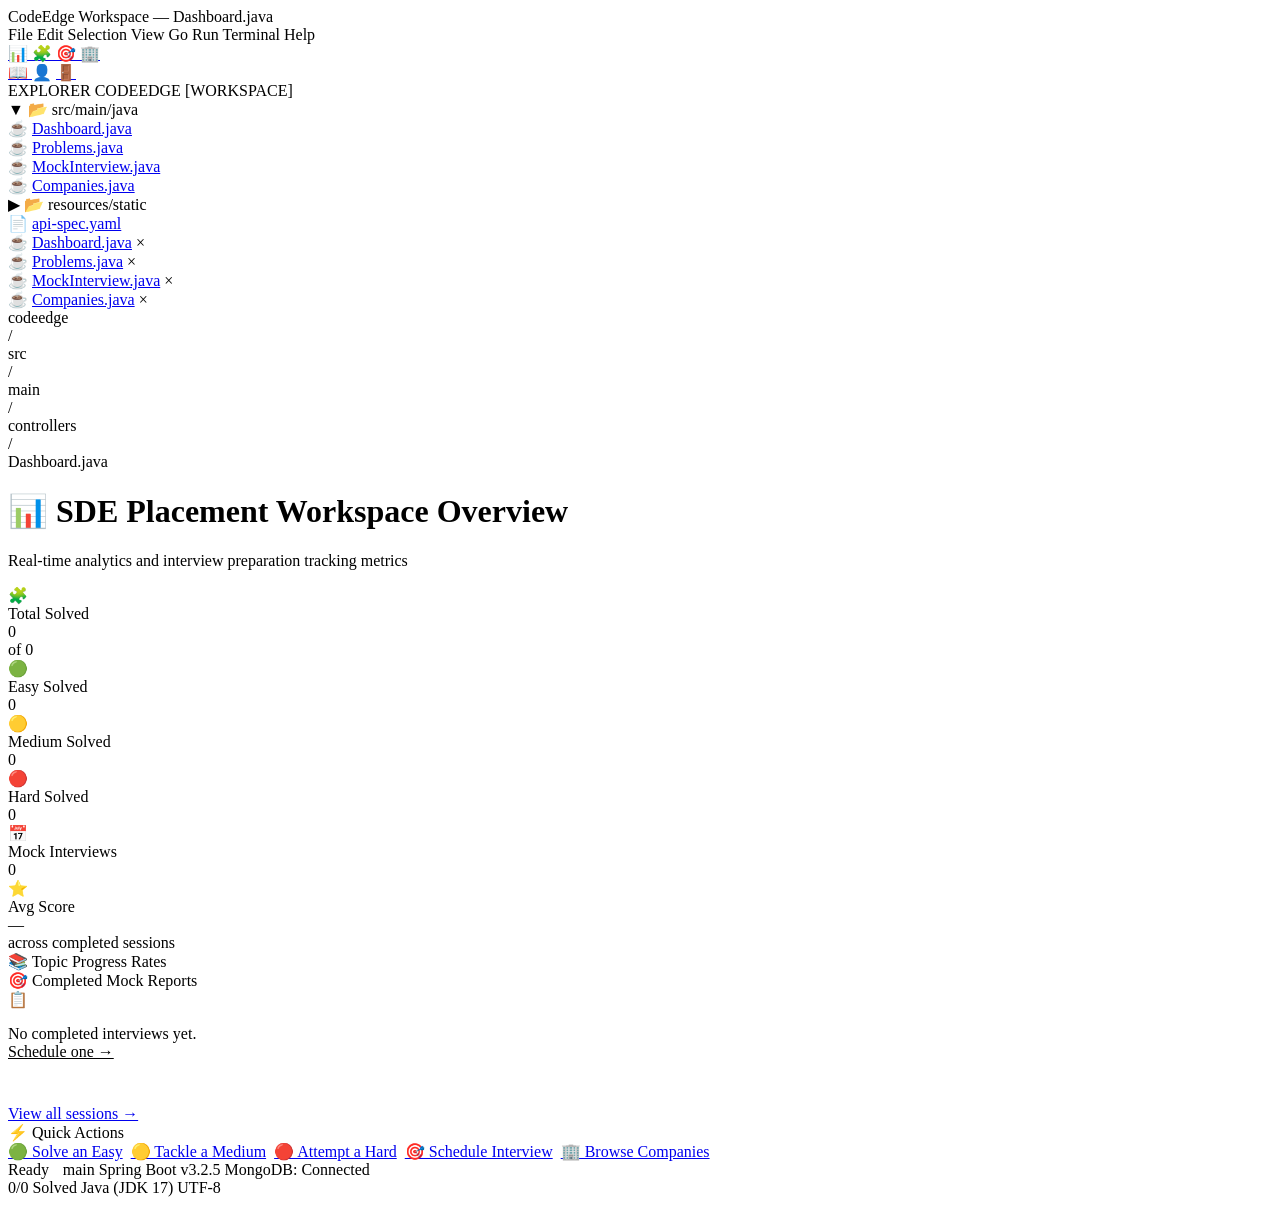
<file: src/main/resources/templates/index.html>
<!DOCTYPE html>
<html lang="en" xmlns:th="http://www.thymeleaf.org">
<head>
  <meta charset="UTF-8"/>
  <meta name="viewport" content="width=device-width,initial-scale=1"/>
  <title>CodeEdge — Dashboard.java</title>
  <link rel="stylesheet" th:href="@{/css/style.css(v=2.0)}"/>
</head>
<body>
<div class="app-window">
  <!-- Window Titlebar -->
  <div class="titlebar">
    <div class="window-controls">
      <span class="control-btn close"></span>
      <span class="control-btn minimize"></span>
      <span class="control-btn maximize"></span>
    </div>
    <div class="app-title">CodeEdge Workspace — Dashboard.java</div>
    <div class="menu-bar">
      <span class="menu-item">File</span>
      <span class="menu-item">Edit</span>
      <span class="menu-item">Selection</span>
      <span class="menu-item">View</span>
      <span class="menu-item">Go</span>
      <span class="menu-item">Run</span>
      <span class="menu-item">Terminal</span>
      <span class="menu-item">Help</span>
    </div>
  </div>

  <!-- Workspace Container -->
  <div class="workspace-container">
    <!-- Activity Bar -->
    <aside class="activity-bar">
      <div class="activity-top">
        <a href="/" class="activity-btn active" title="Dashboard">
          <span class="icon">📊</span>
        </a>
        <a href="/problems" class="activity-btn" title="Problems Explorer">
          <span class="icon">🧩</span>
        </a>
        <a href="/interview" class="activity-btn" title="Mock Interview">
          <span class="icon">🎯</span>
        </a>
        <a href="/companies" class="activity-btn" title="Companies Bank">
          <span class="icon">🏢</span>
        </a>
      </div>
      <div class="activity-bottom">
        <a href="/swagger-ui.html" target="_blank" class="activity-btn" title="API Docs">
          <span class="icon">📖</span>
        </a>
        <span class="activity-btn" th:title="'Logged in as ' + ${#authentication.name}">
          <span class="icon">👤</span>
        </span>
        <form th:action="@{/logout}" method="post" id="logoutForm" style="display:none;"></form>
        <a href="javascript:document.getElementById('logoutForm').submit()" class="activity-btn" title="Logout">
          <span class="icon">🚪</span>
        </a>
      </div>
    </aside>

    <!-- Explorer Panel -->
    <aside class="side-panel">
      <div class="panel-header">
        <span class="panel-title">EXPLORER</span>
        <span class="panel-subtitle">CODEEDGE [WORKSPACE]</span>
      </div>
      <div class="explorer-tree">
        <div class="tree-item">
          <div class="tree-row">
            <span class="chevron">▼</span> <span class="folder-icon">📂</span> src/main/java
          </div>
          <div class="tree-children">
            <div class="tree-row active">
              <span>☕</span> <a href="/">Dashboard.java</a>
            </div>
            <div class="tree-row">
              <span>☕</span> <a href="/problems">Problems.java</a>
            </div>
            <div class="tree-row">
              <span>☕</span> <a href="/interview">MockInterview.java</a>
            </div>
            <div class="tree-row">
              <span>☕</span> <a href="/companies">Companies.java</a>
            </div>
          </div>
        </div>
        <div class="tree-item">
          <div class="tree-row">
            <span class="chevron">▶</span> <span class="folder-icon">📂</span> resources/static
          </div>
        </div>
        <div class="tree-item">
          <div class="tree-row">
            <span>📄</span> <a href="/swagger-ui.html" target="_blank">api-spec.yaml</a>
          </div>
        </div>
      </div>
    </aside>

    <!-- Editor Pane -->
    <main class="editor-pane">
      <!-- Tabs Bar -->
      <div class="tabs-bar">
        <div class="tab active">
          <span class="tab-icon text-purple">☕</span>
          <a href="/">Dashboard.java</a>
          <span class="tab-close">×</span>
        </div>
        <div class="tab">
          <span class="tab-icon text-yellow">☕</span>
          <a href="/problems">Problems.java</a>
          <span class="tab-close">×</span>
        </div>
        <div class="tab">
          <span class="tab-icon text-cyan">☕</span>
          <a href="/interview">MockInterview.java</a>
          <span class="tab-close">×</span>
        </div>
        <div class="tab">
          <span class="tab-icon text-green">☕</span>
          <a href="/companies">Companies.java</a>
          <span class="tab-close">×</span>
        </div>
      </div>

      <!-- Breadcrumbs Bar -->
      <div class="breadcrumbs-bar">
        <div class="crumb">codeedge</div>
        <span class="sep">/</span>
        <div class="crumb">src</div>
        <span class="sep">/</span>
        <div class="crumb">main</div>
        <span class="sep">/</span>
        <div class="crumb">controllers</div>
        <span class="sep">/</span>
        <div class="crumb text-active">Dashboard.java</div>
      </div>

      <!-- Scrollable Editor Content -->
      <div class="editor-content-scroll">
        <div class="page-header animate-in">
          <h1>📊 SDE Placement Workspace Overview</h1>
          <p>Real-time analytics and interview preparation tracking metrics</p>
        </div>

        <!-- Top Stats -->
        <div class="stats-grid">
          <div class="card stat-card animate-in delay-1 card-glow">
            <div class="icon-wrap bg-purple"><span class="text-purple">🧩</span></div>
            <div class="label">Total Solved</div>
            <div class="value text-purple" th:text="${solvedProblems}">0</div>
            <div class="sub" th:text="'of ' + ${totalProblems} + ' problems'">of 0</div>
            <div class="progress-wrap">
              <div class="progress-bar"><div class="progress-fill fill-purple" data-width="0" th:attr="data-width=${progressPercent}" style="width:0"></div></div>
            </div>
          </div>
          <div class="card stat-card animate-in delay-2 card-glow">
            <div class="icon-wrap bg-green"><span class="text-green">🟢</span></div>
            <div class="label">Easy Solved</div>
            <div class="value text-green" th:text="${easySolved}">0</div>
            <div class="sub" th:text="'of ' + ${easyTotal} + ' easy'"></div>
            <div class="progress-wrap">
              <div class="progress-bar"><div class="progress-fill fill-green" data-width="0"
                th:attr="data-width=${easyTotal > 0 ? (easySolved * 100 / easyTotal) : 0}" style="width:0"></div></div>
            </div>
          </div>
          <div class="card stat-card animate-in delay-3 card-glow">
            <div class="icon-wrap bg-yellow"><span class="text-yellow">🟡</span></div>
            <div class="label">Medium Solved</div>
            <div class="value text-yellow" th:text="${medSolved}">0</div>
            <div class="sub" th:text="'of ' + ${medTotal} + ' medium'"></div>
            <div class="progress-wrap">
              <div class="progress-bar"><div class="progress-fill fill-yellow" data-width="0"
                th:attr="data-width=${medTotal > 0 ? (medSolved * 100 / medTotal) : 0}" style="width:0"></div></div>
            </div>
          </div>
          <div class="card stat-card animate-in delay-4 card-glow">
            <div class="icon-wrap bg-red"><span class="text-red">🔴</span></div>
            <div class="label">Hard Solved</div>
            <div class="value text-red" th:text="${hardSolved}">0</div>
            <div class="sub" th:text="'of ' + ${hardTotal} + ' hard'"></div>
            <div class="progress-wrap">
              <div class="progress-bar"><div class="progress-fill fill-red" data-width="0"
                th:attr="data-width=${hardTotal > 0 ? (hardSolved * 100 / hardTotal) : 0}" style="width:0"></div></div>
            </div>
          </div>
          <div class="card stat-card animate-in delay-1">
            <div class="icon-wrap bg-cyan"><span class="text-cyan">📅</span></div>
            <div class="label">Mock Interviews</div>
            <div class="value text-cyan" th:text="${completedInterviews}">0</div>
            <div class="sub" th:text="${scheduledInterviews} + ' scheduled'"></div>
          </div>
          <div class="card stat-card animate-in delay-2">
            <div class="icon-wrap bg-purple"><span class="text-purple">⭐</span></div>
            <div class="label">Avg Score</div>
            <div class="value text-purple" th:text="${avgInterviewScore} + '%'">—</div>
            <div class="sub">across completed sessions</div>
          </div>
        </div>

        <div class="two-col">
          <!-- Topic Progress -->
          <div class="card animate-in">
            <div class="section-title">📚 Topic Progress Rates</div>
            <div class="topic-grid">
              <div class="topic-item" th:each="stat : ${topicStats}">
                <div style="display:flex;justify-content:space-between;align-items:center">
                  <span class="topic-name" th:text="${stat.name}"></span>
                  <span class="topic-count" th:text="${stat.solved} + '/' + ${stat.total}"></span>
                </div>
                <div class="progress-bar">
                  <div class="progress-fill fill-purple" data-width="0" th:attr="data-width=${stat.percent}" style="width:0"></div>
                </div>
              </div>
            </div>
          </div>

          <!-- Recent Interviews -->
          <div class="card animate-in delay-2">
            <div class="section-title">🎯 Completed Mock Reports</div>
            <div th:if="${#lists.isEmpty(recentInterviews)}" class="empty-state">
              <div class="empty-icon">📋</div>
              <p>No completed interviews yet.<br/><a href="/interview" style="color:var(--accent)">Schedule one →</a></p>
            </div>
            <div th:each="iv : ${recentInterviews}" style="display:flex;align-items:center;gap:12px;padding:8px 0;border-bottom:1px solid var(--border)">
              <div th:class="'score-circle ' + (${iv.score} >= 70 ? 'score-high' : (${iv.score} >= 40 ? 'score-mid' : 'score-low'))"
                   th:text="${iv.score} + '%'"></div>
              <div style="flex:1">
                <div style="font-size:12px;font-weight:600;color:var(--text-active)" th:text="${iv.title}"></div>
                <div style="font-size:10px;color:var(--muted)" th:text="${iv.targetCompany} + ' • ' + ${iv.durationMinutes} + ' min'"></div>
              </div>
            </div>
            <div style="margin-top:12px"><a href="/interview" class="btn btn-ghost btn-sm">View all sessions →</a></div>
          </div>
        </div>

        <!-- Quick Actions -->
        <div class="card animate-in">
          <div class="section-title">⚡ Quick Actions</div>
          <div style="display:flex;gap:8px;flex-wrap:wrap">
            <a href="/problems?difficulty=EASY&solved=false" class="btn btn-success">🟢 Solve an Easy</a>
            <a href="/problems?difficulty=MEDIUM&solved=false" class="btn btn-ghost">🟡 Tackle a Medium</a>
            <a href="/problems?difficulty=HARD&solved=false" class="btn btn-danger">🔴 Attempt a Hard</a>
            <a href="/interview" class="btn btn-primary">🎯 Schedule Interview</a>
            <a href="/companies" class="btn btn-ghost">🏢 Browse Companies</a>
          </div>
        </div>
      </div>
    </main>
  </div>

  <!-- Status Bar -->
  <footer class="status-bar">
    <div class="status-left">
      <span class="status-indicator live">Ready</span>
      <span class="status-item"><span style="color:rgba(255,255,255,0.7)"></span> main</span>
      <span class="status-item">Spring Boot v3.2.5</span>
      <span class="status-item">MongoDB: Connected</span>
    </div>
    <div class="status-right">
      <span class="status-item" th:text="${solvedProblems + '/' + totalProblems + ' Solved'}">0/0 Solved</span>
      <span class="status-item">Java (JDK 17)</span>
      <span class="status-item">UTF-8</span>
    </div>
  </footer>
</div>

<script th:src="@{/js/app.js(v=2.0)}"></script>
</body>
</html>
</file>
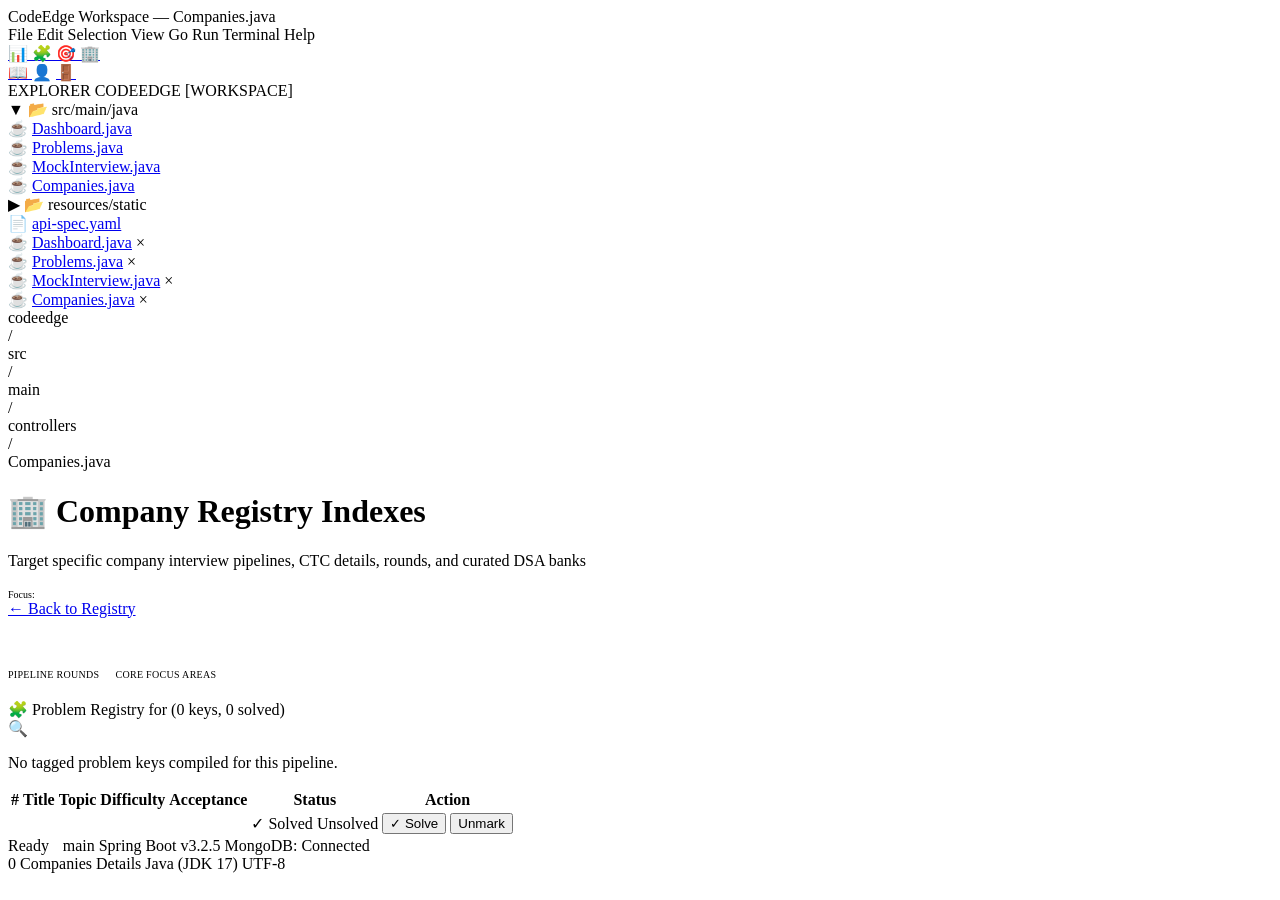
<file: src/main/resources/templates/companies.html>
<!DOCTYPE html>
<html lang="en" xmlns:th="http://www.thymeleaf.org">
<head>
  <meta charset="UTF-8"/>
  <meta name="viewport" content="width=device-width,initial-scale=1"/>
  <title>CodeEdge — Companies.java</title>
  <link rel="stylesheet" th:href="@{/css/style.css(v=2.0)}"/>
</head>
<body>
<div class="app-window">
  <!-- Window Titlebar -->
  <div class="titlebar">
    <div class="window-controls">
      <span class="control-btn close"></span>
      <span class="control-btn minimize"></span>
      <span class="control-btn maximize"></span>
    </div>
    <div class="app-title">CodeEdge Workspace — Companies.java</div>
    <div class="menu-bar">
      <span class="menu-item">File</span>
      <span class="menu-item">Edit</span>
      <span class="menu-item">Selection</span>
      <span class="menu-item">View</span>
      <span class="menu-item">Go</span>
      <span class="menu-item">Run</span>
      <span class="menu-item">Terminal</span>
      <span class="menu-item">Help</span>
    </div>
  </div>

  <!-- Workspace Container -->
  <div class="workspace-container">
    <!-- Activity Bar -->
    <aside class="activity-bar">
      <div class="activity-top">
        <a href="/" class="activity-btn" title="Dashboard">
          <span class="icon">📊</span>
        </a>
        <a href="/problems" class="activity-btn" title="Problems Explorer">
          <span class="icon">🧩</span>
        </a>
        <a href="/interview" class="activity-btn" title="Mock Interview">
          <span class="icon">🎯</span>
        </a>
        <a href="/companies" class="activity-btn active" title="Companies Bank">
          <span class="icon">🏢</span>
        </a>
      </div>
      <div class="activity-bottom">
        <a href="/swagger-ui.html" target="_blank" class="activity-btn" title="API Docs">
          <span class="icon">📖</span>
        </a>
        <span class="activity-btn" th:title="'Logged in as ' + ${#authentication.name}">
          <span class="icon">👤</span>
        </span>
        <form th:action="@{/logout}" method="post" id="logoutForm" style="display:none;"></form>
        <a href="javascript:document.getElementById('logoutForm').submit()" class="activity-btn" title="Logout">
          <span class="icon">🚪</span>
        </a>
      </div>
    </aside>

    <!-- Explorer Panel -->
    <aside class="side-panel">
      <div class="panel-header">
        <span class="panel-title">EXPLORER</span>
        <span class="panel-subtitle">CODEEDGE [WORKSPACE]</span>
      </div>
      <div class="explorer-tree">
        <div class="tree-item">
          <div class="tree-row">
            <span class="chevron">▼</span> <span class="folder-icon">📂</span> src/main/java
          </div>
          <div class="tree-children">
            <div class="tree-row">
              <span>☕</span> <a href="/">Dashboard.java</a>
            </div>
            <div class="tree-row">
              <span>☕</span> <a href="/problems">Problems.java</a>
            </div>
            <div class="tree-row">
              <span>☕</span> <a href="/interview">MockInterview.java</a>
            </div>
            <div class="tree-row active">
              <span>☕</span> <a href="/companies">Companies.java</a>
            </div>
          </div>
        </div>
        <div class="tree-item">
          <div class="tree-row">
            <span class="chevron">▶</span> <span class="folder-icon">📂</span> resources/static
          </div>
        </div>
        <div class="tree-item">
          <div class="tree-row">
            <span>📄</span> <a href="/swagger-ui.html" target="_blank">api-spec.yaml</a>
          </div>
        </div>
      </div>
    </aside>

    <!-- Editor Pane -->
    <main class="editor-pane">
      <!-- Tabs Bar -->
      <div class="tabs-bar">
        <div class="tab">
          <span class="tab-icon text-purple">☕</span>
          <a href="/">Dashboard.java</a>
          <span class="tab-close">×</span>
        </div>
        <div class="tab">
          <span class="tab-icon text-yellow">☕</span>
          <a href="/problems">Problems.java</a>
          <span class="tab-close">×</span>
        </div>
        <div class="tab">
          <span class="tab-icon text-cyan">☕</span>
          <a href="/interview">MockInterview.java</a>
          <span class="tab-close">×</span>
        </div>
        <div class="tab active">
          <span class="tab-icon text-green">☕</span>
          <a href="/companies">Companies.java</a>
          <span class="tab-close">×</span>
        </div>
      </div>

      <!-- Breadcrumbs Bar -->
      <div class="breadcrumbs-bar">
        <div class="crumb">codeedge</div>
        <span class="sep">/</span>
        <div class="crumb">src</div>
        <span class="sep">/</span>
        <div class="crumb">main</div>
        <span class="sep">/</span>
        <div class="crumb">controllers</div>
        <span class="sep">/</span>
        <div class="crumb text-active">Companies.java</div>
      </div>

      <!-- Scrollable Editor Content -->
      <div class="editor-content-scroll">
        <!-- Company Cards Grid View -->
        <div th:if="${company == null}">
          <div class="page-header animate-in">
            <h1>🏢 Company Registry Indexes</h1>
            <p>Target specific company interview pipelines, CTC details, rounds, and curated DSA banks</p>
          </div>

          <div class="company-grid animate-in delay-1">
            <a th:each="c : ${companies}" class="company-card card-glow"
               th:href="@{/companies/{name}(name=${c.name})}">
              <div class="company-emoji" th:text="${c.logo}"></div>
              <h3 th:text="${c.name}"></h3>
              <div class="difficulty" th:text="'Pipeline Difficulty: ' + ${c.difficulty}"></div>
              <p style="font-size:11px;color:var(--muted2);margin-bottom:8px" th:text="${c.description}"></p>
              <div class="package" th:text="'💰 package_est: ' + ${c.avgPackage}"></div>
              <div class="rounds-list">
                <span class="round-badge" th:each="r : ${c.rounds}" th:text="${r}"></span>
              </div>
              <div style="margin-top:10px;display:flex;flex-wrap:wrap;gap:4px">
                <span style="font-size:10px;color:var(--muted)">Focus: </span>
                <span class="company-tag" th:each="fa : ${c.focusAreas}" th:text="${fa}"></span>
              </div>
            </a>
          </div>
        </div>

        <!-- Company Detail View -->
        <div th:if="${company != null}" class="animate-in">
          <div style="margin-bottom:12px">
            <a href="/companies" class="btn btn-ghost btn-sm">← Back to Registry</a>
          </div>

          <div class="card" style="margin-bottom:16px">
            <div style="display:flex;align-items:center;gap:14px;margin-bottom:12px">
              <span style="font-size:36px" th:text="${company.logo}"></span>
              <div>
                <h2 style="font-size:18px;font-weight:700;color:var(--text-active)" th:text="${company.name}"></h2>
                <div style="color:var(--muted2);font-size:12px" th:text="${company.description}"></div>
                <div style="color:var(--green);font-family:'Fira Code', monospace;font-weight:600;font-size:12px;margin-top:2px" th:text="'💰 package_est: ' + ${company.avgPackage}"></div>
              </div>
            </div>
            <div style="display:flex;gap:16px;flex-wrap:wrap;border-top:1px solid var(--border);padding-top:12px">
              <div>
                <div style="font-size:10px;color:var(--muted);margin-bottom:4px;text-transform:uppercase;letter-spacing:0.3px">Pipeline Rounds</div>
                <div class="rounds-list">
                  <span class="round-badge" th:each="r : ${company.rounds}" th:text="${r}"></span>
                </div>
              </div>
              <div>
                <div style="font-size:10px;color:var(--muted);margin-bottom:4px;text-transform:uppercase;letter-spacing:0.3px">Core Focus Areas</div>
                <div style="display:flex;gap:4px;flex-wrap:wrap">
                  <span class="company-tag" th:each="fa : ${company.focusAreas}" th:text="${fa}"></span>
                </div>
              </div>
            </div>
          </div>

          <div class="card">
            <div class="section-title">
              🧩 Problem Registry for <span th:text="${company.name}"></span>
              (<span th:text="${#lists.size(problems)}">0</span> keys,
               <span th:text="${solvedCount}" style="color:var(--green)">0</span> solved)
            </div>
            <div th:if="${#lists.isEmpty(problems)}" class="empty-state">
              <div class="empty-icon">🔍</div>
              <p>No tagged problem keys compiled for this pipeline.</p>
            </div>
            <div class="table-wrap" th:if="${!#lists.isEmpty(problems)}">
              <table class="problem-table">
                <thead>
                  <tr>
                    <th>#</th><th>Title</th><th>Topic</th><th>Difficulty</th><th>Acceptance</th><th>Status</th><th>Action</th>
                  </tr>
                </thead>
                <tbody id="company-problems-body">
                  <tr th:each="p,i : ${problems}" th:class="${p.solved} ? 'solved-row' : ''">
                    <td style="color:var(--muted);font-family:'Fira Code', monospace;font-size:11px" th:text="${i.count}"></td>
                    <td>
                      <a class="title-link" th:href="${p.leetcodeLink}" target="_blank" th:text="${p.title}"></a>
                      <div th:if="${p.hint}" style="font-size:10px;color:var(--muted);margin-top:2px" th:text="'💡 ' + ${p.hint}"></div>
                    </td>
                    <td style="color:var(--muted2)" th:text="${p.topic.displayName}"></td>
                    <td>
                      <span th:class="'badge badge-' + ${#strings.toLowerCase(p.difficulty.name())}"
                            th:text="${p.difficulty}"></span>
                    </td>
                    <td style="font-family:'Fira Code', monospace;font-size:11px;color:var(--muted)" th:text="${p.acceptanceRate != null ? p.acceptanceRate + '%' : '—'}"></td>
                    <td>
                      <span th:if="${p.solved}" class="badge badge-solved">✓ Solved</span>
                      <span th:unless="${p.solved}" class="badge badge-unsolved">Unsolved</span>
                    </td>
                    <td>
                      <button th:if="${!p.solved}" th:onclick="'toggleSolve(\'' + ${p.id} + '\', false)'"
                              class="btn btn-success btn-sm">✓ Solve</button>
                      <button th:if="${p.solved}" th:onclick="'toggleSolve(\'' + ${p.id} + '\', true)'"
                              class="btn btn-ghost btn-sm">Unmark</button>
                    </td>
                  </tr>
                </tbody>
              </table>
            </div>
          </div>
        </div>
      </div>
    </main>
  </div>

  <!-- Status Bar -->
  <footer class="status-bar">
    <div class="status-left">
      <span class="status-indicator live">Ready</span>
      <span class="status-item"><span style="color:rgba(255,255,255,0.7)"></span> main</span>
      <span class="status-item">Spring Boot v3.2.5</span>
      <span class="status-item">MongoDB: Connected</span>
    </div>
    <div class="status-right">
      <span class="status-item" th:if="${company == null}" th:text="${#lists.size(companies) + ' Companies Registry Keys'}">0 Companies</span>
      <span class="status-item" th:if="${company != null}" th:text="${company.name + ' Active Details'}">Details</span>
      <span class="status-item">Java (JDK 17)</span>
      <span class="status-item">UTF-8</span>
    </div>
  </footer>
</div>

<script th:src="@{/js/app.js(v=2.0)}"></script>
</body>
</html>
</file>
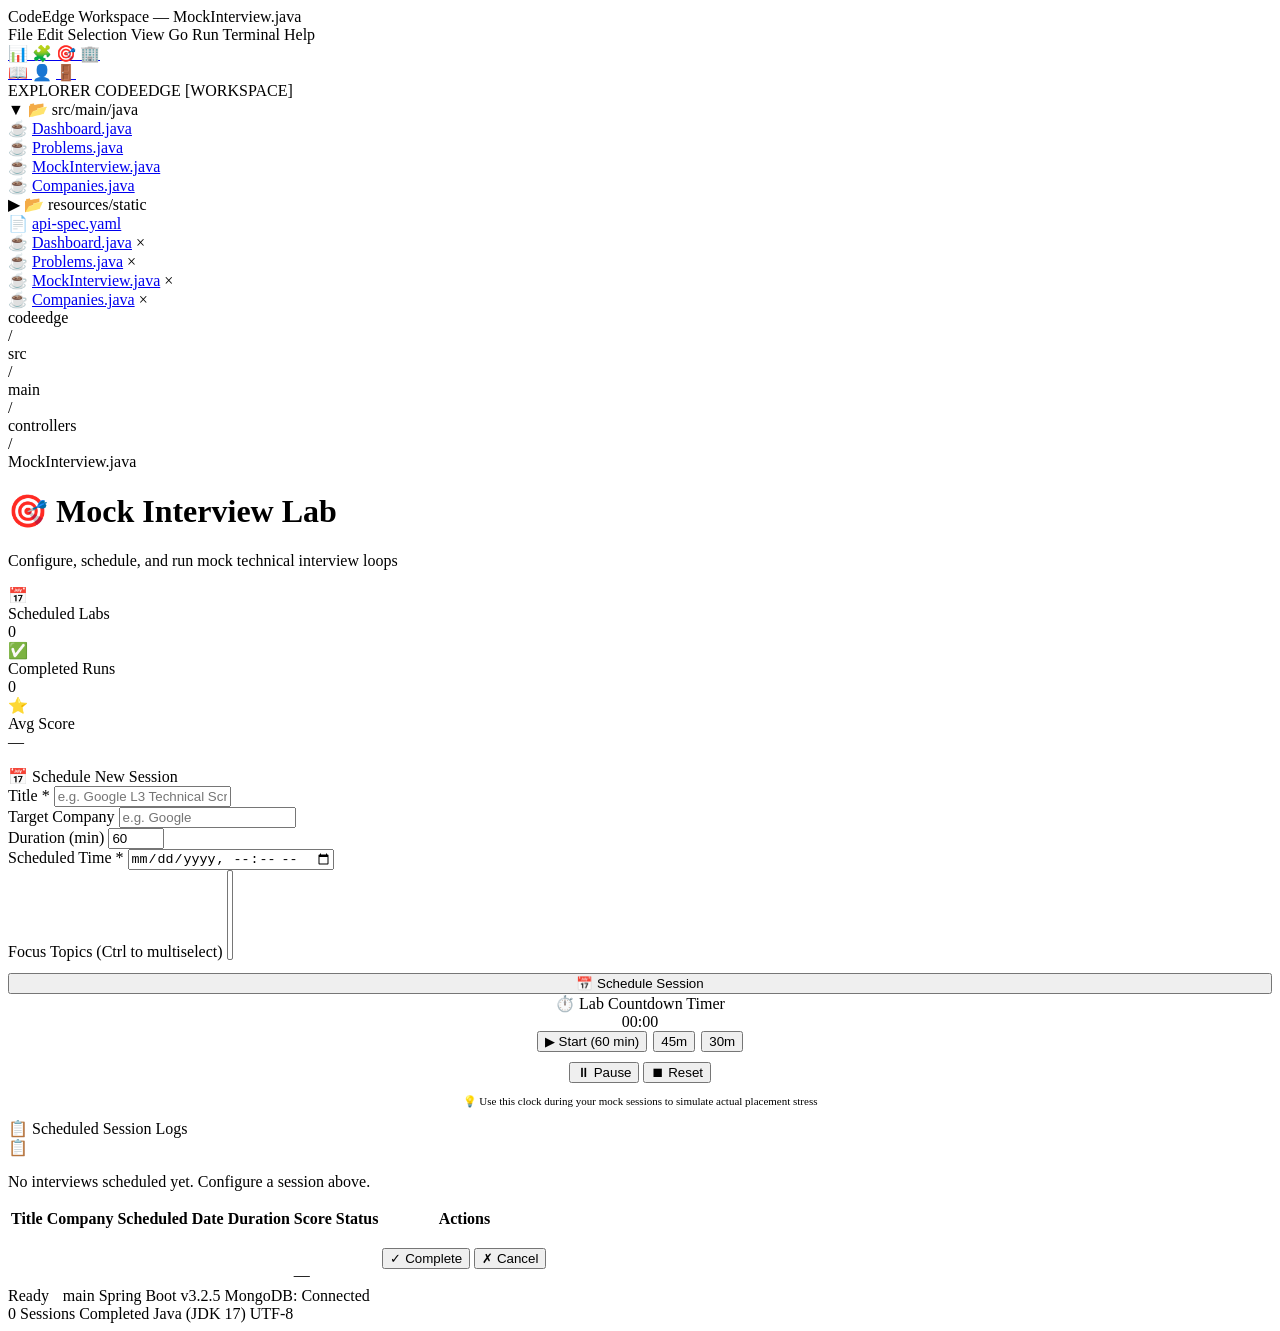
<file: src/main/resources/templates/interview.html>
<!DOCTYPE html>
<html lang="en" xmlns:th="http://www.thymeleaf.org">
<head>
  <meta charset="UTF-8"/>
  <meta name="viewport" content="width=device-width,initial-scale=1"/>
  <title>CodeEdge — MockInterview.java</title>
  <link rel="stylesheet" th:href="@{/css/style.css(v=2.0)}"/>
</head>
<body>
<div class="app-window">
  <!-- Window Titlebar -->
  <div class="titlebar">
    <div class="window-controls">
      <span class="control-btn close"></span>
      <span class="control-btn minimize"></span>
      <span class="control-btn maximize"></span>
    </div>
    <div class="app-title">CodeEdge Workspace — MockInterview.java</div>
    <div class="menu-bar">
      <span class="menu-item">File</span>
      <span class="menu-item">Edit</span>
      <span class="menu-item">Selection</span>
      <span class="menu-item">View</span>
      <span class="menu-item">Go</span>
      <span class="menu-item">Run</span>
      <span class="menu-item">Terminal</span>
      <span class="menu-item">Help</span>
    </div>
  </div>

  <!-- Workspace Container -->
  <div class="workspace-container">
    <!-- Activity Bar -->
    <aside class="activity-bar">
      <div class="activity-top">
        <a href="/" class="activity-btn" title="Dashboard">
          <span class="icon">📊</span>
        </a>
        <a href="/problems" class="activity-btn" title="Problems Explorer">
          <span class="icon">🧩</span>
        </a>
        <a href="/interview" class="activity-btn active" title="Mock Interview">
          <span class="icon">🎯</span>
        </a>
        <a href="/companies" class="activity-btn" title="Companies Bank">
          <span class="icon">🏢</span>
        </a>
      </div>
      <div class="activity-bottom">
        <a href="/swagger-ui.html" target="_blank" class="activity-btn" title="API Docs">
          <span class="icon">📖</span>
        </a>
        <span class="activity-btn" th:title="'Logged in as ' + ${#authentication.name}">
          <span class="icon">👤</span>
        </span>
        <form th:action="@{/logout}" method="post" id="logoutForm" style="display:none;"></form>
        <a href="javascript:document.getElementById('logoutForm').submit()" class="activity-btn" title="Logout">
          <span class="icon">🚪</span>
        </a>
      </div>
    </aside>

    <!-- Explorer Panel -->
    <aside class="side-panel">
      <div class="panel-header">
        <span class="panel-title">EXPLORER</span>
        <span class="panel-subtitle">CODEEDGE [WORKSPACE]</span>
      </div>
      <div class="explorer-tree">
        <div class="tree-item">
          <div class="tree-row">
            <span class="chevron">▼</span> <span class="folder-icon">📂</span> src/main/java
          </div>
          <div class="tree-children">
            <div class="tree-row">
              <span>☕</span> <a href="/">Dashboard.java</a>
            </div>
            <div class="tree-row">
              <span>☕</span> <a href="/problems">Problems.java</a>
            </div>
            <div class="tree-row active">
              <span>☕</span> <a href="/interview">MockInterview.java</a>
            </div>
            <div class="tree-row">
              <span>☕</span> <a href="/companies">Companies.java</a>
            </div>
          </div>
        </div>
        <div class="tree-item">
          <div class="tree-row">
            <span class="chevron">▶</span> <span class="folder-icon">📂</span> resources/static
          </div>
        </div>
        <div class="tree-item">
          <div class="tree-row">
            <span>📄</span> <a href="/swagger-ui.html" target="_blank">api-spec.yaml</a>
          </div>
        </div>
      </div>
    </aside>

    <!-- Editor Pane -->
    <main class="editor-pane">
      <!-- Tabs Bar -->
      <div class="tabs-bar">
        <div class="tab">
          <span class="tab-icon text-purple">☕</span>
          <a href="/">Dashboard.java</a>
          <span class="tab-close">×</span>
        </div>
        <div class="tab">
          <span class="tab-icon text-yellow">☕</span>
          <a href="/problems">Problems.java</a>
          <span class="tab-close">×</span>
        </div>
        <div class="tab active">
          <span class="tab-icon text-cyan">☕</span>
          <a href="/interview">MockInterview.java</a>
          <span class="tab-close">×</span>
        </div>
        <div class="tab">
          <span class="tab-icon text-green">☕</span>
          <a href="/companies">Companies.java</a>
          <span class="tab-close">×</span>
        </div>
      </div>

      <!-- Breadcrumbs Bar -->
      <div class="breadcrumbs-bar">
        <div class="crumb">codeedge</div>
        <span class="sep">/</span>
        <div class="crumb">src</div>
        <span class="sep">/</span>
        <div class="crumb">main</div>
        <span class="sep">/</span>
        <div class="crumb">controllers</div>
        <span class="sep">/</span>
        <div class="crumb text-active">MockInterview.java</div>
      </div>

      <!-- Scrollable Editor Content -->
      <div class="editor-content-scroll">
        <div class="page-header animate-in">
          <h1>🎯 Mock Interview Lab</h1>
          <p>Configure, schedule, and run mock technical interview loops</p>
        </div>

        <!-- Flash -->
        <div th:if="${success}" class="flash flash-success animate-in" th:text="${success}"></div>

        <!-- Stats Row -->
        <div class="stats-grid" style="margin-bottom:16px">
          <div class="card stat-card animate-in delay-1">
            <div class="icon-wrap bg-cyan"><span>📅</span></div>
            <div class="label">Scheduled Labs</div>
            <div class="value text-cyan" th:text="${scheduledCount}">0</div>
          </div>
          <div class="card stat-card animate-in delay-2">
            <div class="icon-wrap bg-green"><span>✅</span></div>
            <div class="label">Completed Runs</div>
            <div class="value text-green" th:text="${completedCount}">0</div>
          </div>
          <div class="card stat-card animate-in delay-3">
            <div class="icon-wrap bg-purple"><span>⭐</span></div>
            <div class="label">Avg Score</div>
            <div class="value text-purple" th:text="${avgScore} + '%'">—</div>
          </div>
        </div>

        <div class="two-col">
          <!-- Schedule Form -->
          <div class="card animate-in delay-1">
            <div class="section-title">📅 Schedule New Session</div>
            <form method="post" action="/interview/schedule">
              <div class="form-grid" style="gap:8px">
                <div class="form-group" style="grid-column:1/-1">
                  <label class="form-label">Title *</label>
                  <input type="text" name="title" class="form-input" required placeholder="e.g. Google L3 Technical Screen"/>
                </div>
                <div class="form-group">
                  <label class="form-label">Target Company</label>
                  <input type="text" name="targetCompany" class="form-input" placeholder="e.g. Google"/>
                </div>
                <div class="form-group">
                  <label class="form-label">Duration (min)</label>
                  <input type="number" name="durationMinutes" class="form-input" value="60" min="15" max="180"/>
                </div>
                <div class="form-group" style="grid-column:1/-1">
                  <label class="form-label">Scheduled Time *</label>
                  <input type="datetime-local" name="scheduledTime" class="form-input" required/>
                </div>
                <div class="form-group" style="grid-column:1/-1">
                  <label class="form-label">Focus Topics (Ctrl to multiselect)</label>
                  <select name="topics" multiple class="form-select" style="height:90px">
                    <option th:each="t : ${topics}" th:value="${t.name()}" th:text="${t.displayName}"></option>
                  </select>
                </div>
              </div>
              <button type="submit" class="btn btn-primary" style="margin-top:12px;width:100%">📅 Schedule Session</button>
            </form>
          </div>

          <!-- Live Timer -->
          <div class="card animate-in delay-2" style="text-align:center;display:flex;flex-direction:column;justify-content:center">
            <div class="section-title" style="justify-content:center">⏱️ Lab Countdown Timer</div>
            <div id="timer-display" class="timer-display">00:00</div>
            <div style="display:flex;gap:6px;justify-content:center;margin-bottom:10px">
              <button class="btn btn-primary btn-sm" onclick="startTimer(60)">▶ Start (60 min)</button>
              <button class="btn btn-ghost btn-sm" onclick="startTimer(45)">45m</button>
              <button class="btn btn-ghost btn-sm" onclick="startTimer(30)">30m</button>
            </div>
            <div class="timer-controls">
              <button class="btn btn-ghost btn-sm" onclick="pauseTimer()">⏸ Pause</button>
              <button class="btn btn-danger btn-sm" onclick="resetTimer()">⏹ Reset</button>
            </div>
            <p style="font-size:11px;color:var(--muted);margin-top:12px">
              💡 Use this clock during your mock sessions to simulate actual placement stress
            </p>
          </div>
        </div>

        <!-- Interview List -->
        <div class="card animate-in delay-3">
          <div class="section-title">📋 Scheduled Session Logs</div>
          <div th:if="${#lists.isEmpty(interviews)}" class="empty-state">
            <div class="empty-icon">📋</div>
            <p>No interviews scheduled yet. Configure a session above.</p>
          </div>
          <div class="table-wrap" th:if="${!#lists.isEmpty(interviews)}">
            <table class="problem-table">
              <thead>
                <tr>
                  <th>Title</th>
                  <th>Company</th>
                  <th>Scheduled Date</th>
                  <th>Duration</th>
                  <th>Score</th>
                  <th>Status</th>
                  <th>Actions</th>
                </tr>
              </thead>
              <tbody>
                <tr th:each="iv : ${interviews}">
                  <td style="font-weight:600;color:var(--text-active)" th:text="${iv.title}"></td>
                  <td style="color:var(--muted2)" th:text="${iv.targetCompany ?: '—'}"></td>
                  <td style="font-family:'Fira Code', monospace;font-size:11px;color:var(--muted)" th:text="${#temporals.format(iv.scheduledTime,'dd MMM yyyy HH:mm')}"></td>
                  <td style="font-family:'Fira Code', monospace;font-size:11px" th:text="${iv.durationMinutes} + ' min'"></td>
                  <td>
                    <div th:if="${iv.score != null}"
                         th:class="'score-circle ' + (${iv.score >= 70} ? 'score-high' : (${iv.score >= 40} ? 'score-mid' : 'score-low'))"
                         th:text="${iv.score} + '%'"
                         style="width:34px;height:34px;font-size:10px"></div>
                    <span th:unless="${iv.score != null}" style="color:var(--muted)">—</span>
                  </td>
                  <td>
                    <span th:class="'badge badge-' + ${#strings.toLowerCase(iv.status.name())}"
                          th:text="${iv.status}"></span>
                  </td>
                  <td>
                    <div style="display:flex;gap:4px">
                      <button th:if="${iv.status.name() == 'SCHEDULED' or iv.status.name() == 'IN_PROGRESS'}"
                              th:onclick="'openCompleteModal(\'' + ${iv.id} + '\')'"
                              class="btn btn-success btn-sm">✓ Complete</button>
                      <form th:if="${iv.status.name() == 'SCHEDULED'}"
                            th:action="'/interview/' + ${iv.id} + '/cancel'" method="post" style="display:inline">
                        <button type="submit" class="btn btn-danger btn-sm">✗ Cancel</button>
                      </form>
                    </div>
                  </td>
                </tr>
              </tbody>
            </table>
          </div>
        </div>
      </div>
    </main>
  </div>

  <!-- Status Bar -->
  <footer class="status-bar">
    <div class="status-left">
      <span class="status-indicator live">Ready</span>
      <span class="status-item"><span style="color:rgba(255,255,255,0.7)"></span> main</span>
      <span class="status-item">Spring Boot v3.2.5</span>
      <span class="status-item">MongoDB: Connected</span>
    </div>
    <div class="status-right">
      <span class="status-item" th:text="${completedCount + ' Sessions Completed'}">0 Sessions Completed</span>
      <span class="status-item">Java (JDK 17)</span>
      <span class="status-item">UTF-8</span>
    </div>
  </footer>
</div>

<!-- Complete Interview Modal -->
<div id="complete-modal" style="display:none;position:fixed;inset:0;background:rgba(0,0,0,.75);z-index:999;align-items:center;justify-content:center;backdrop-filter:blur(4px)">
  <div class="card" style="width:400px;max-width:90vw">
    <div class="section-title">✅ Complete Interview Session</div>
    <form id="complete-form" method="post">
      <input type="hidden" id="complete-id" name="_hidden"/>
      <div class="form-group" style="margin-bottom:10px">
        <label class="form-label">Performance Score (0–100)</label>
        <input type="number" name="score" class="form-input" min="0" max="100" required placeholder="e.g. 80"/>
      </div>
      <div class="form-grid" style="margin-bottom:10px">
        <div class="form-group">
          <label class="form-label">Questions Attempted</label>
          <input type="number" name="attempted" class="form-input" min="0" value="0"/>
        </div>
        <div class="form-group">
          <label class="form-label">Questions Solved</label>
          <input type="number" name="solved" class="form-input" min="0" value="0"/>
        </div>
      </div>
      <div class="form-group" style="margin-bottom:12px">
        <label class="form-label">Critique &amp; Notes</label>
        <textarea name="feedback" class="form-textarea" placeholder="Note down weak areas, performance during coding etc."></textarea>
      </div>
      <div style="display:flex;gap:8px">
        <button type="submit" class="btn btn-primary" style="flex:1">Save Report</button>
        <button type="button" class="btn btn-ghost" onclick="closeCompleteModal()">Cancel</button>
      </div>
    </form>
  </div>
</div>

<script th:src="@{/js/app.js(v=2.0)}"></script>
<script>
  document.getElementById('complete-modal').addEventListener('click', function(e) {
    if (e.target === this) closeCompleteModal();
  });
  const origOpen = openCompleteModal;
  window.openCompleteModal = function(id) {
    document.getElementById('complete-form').action = '/interview/' + id + '/complete';
    origOpen(id);
  };
</script>
</body>
</html>
</file>
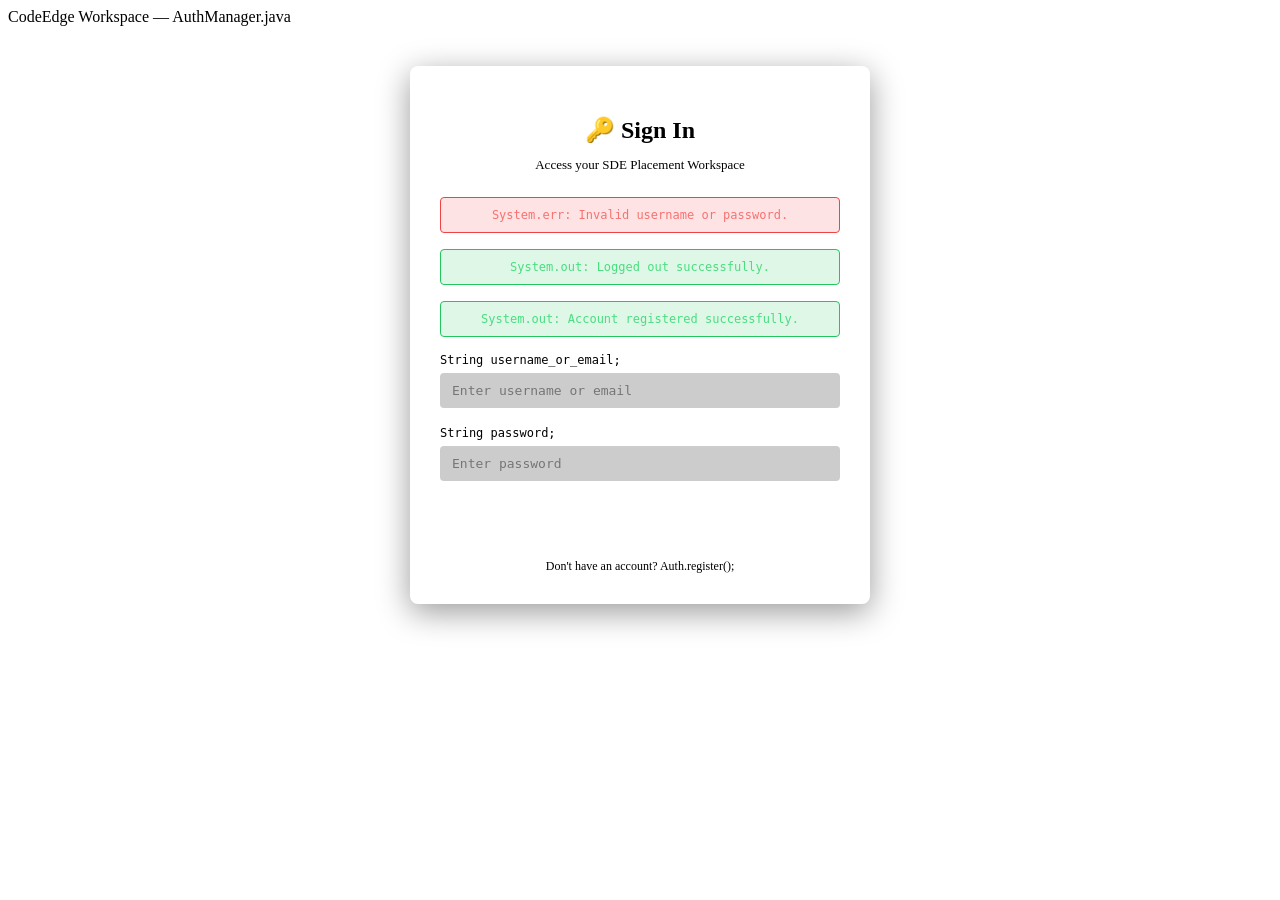
<file: src/main/resources/templates/login.html>
<!DOCTYPE html>
<html lang="en" xmlns:th="http://www.thymeleaf.org">
<head>
  <meta charset="UTF-8"/>
  <meta name="viewport" content="width=device-width,initial-scale=1"/>
  <title>CodeEdge — Login.java</title>
  <link rel="stylesheet" th:href="@{/css/style.css(v=2.0)}"/>
  <style>
    .auth-container {
      display: flex;
      flex-direction: column;
      align-items: center;
      justify-content: center;
      height: 100%;
      padding: 40px;
    }
    .auth-card {
      width: 400px;
      padding: 30px;
      background: var(--bg-card);
      border: 1px solid var(--border);
      border-radius: 8px;
      box-shadow: 0 8px 32px rgba(0, 0, 0, 0.4);
      backdrop-filter: blur(8px);
      text-align: left;
    }
    .auth-header {
      margin-bottom: 24px;
      text-align: center;
    }
    .auth-header h2 {
      font-size: 24px;
      color: var(--text-active);
      margin-bottom: 8px;
      font-weight: 600;
    }
    .auth-header p {
      font-size: 13px;
      color: var(--muted);
    }
    .form-group {
      margin-bottom: 18px;
    }
    .form-group label {
      display: block;
      font-size: 12px;
      color: var(--text-active);
      margin-bottom: 6px;
      font-family: monospace;
    }
    .form-control {
      width: 100%;
      padding: 10px 12px;
      background: rgba(0, 0, 0, 0.2);
      border: 1px solid var(--border);
      border-radius: 4px;
      color: var(--text-active);
      font-family: monospace;
      font-size: 13px;
      box-sizing: border-box;
      transition: border-color 0.2s;
    }
    .form-control:focus {
      outline: none;
      border-color: var(--accent);
    }
    .auth-btn {
      width: 100%;
      padding: 12px;
      background: var(--accent);
      border: none;
      border-radius: 4px;
      color: #fff;
      font-size: 14px;
      font-weight: 600;
      cursor: pointer;
      font-family: monospace;
      transition: opacity 0.2s;
    }
    .auth-btn:hover {
      opacity: 0.9;
    }
    .auth-footer {
      margin-top: 20px;
      text-align: center;
      font-size: 12px;
      color: var(--muted);
    }
    .auth-footer a {
      color: var(--accent);
      text-decoration: none;
    }
    .auth-footer a:hover {
      text-decoration: underline;
    }
    .alert {
      padding: 10px;
      border-radius: 4px;
      font-size: 12px;
      font-family: monospace;
      margin-bottom: 16px;
      text-align: center;
    }
    .alert-error {
      background: rgba(239, 68, 68, 0.15);
      border: 1px solid rgb(239, 68, 68);
      color: rgb(248, 113, 113);
    }
    .alert-success {
      background: rgba(34, 197, 94, 0.15);
      border: 1px solid rgb(34, 197, 94);
      color: rgb(74, 222, 128);
    }
  </style>
</head>
<body>
<div class="app-window">
  <!-- Window Titlebar -->
  <div class="titlebar">
    <div class="window-controls">
      <span class="control-btn close"></span>
      <span class="control-btn minimize"></span>
      <span class="control-btn maximize"></span>
    </div>
    <div class="app-title">CodeEdge Workspace — AuthManager.java</div>
  </div>

  <div class="workspace-container">
    <main style="flex:1; background: var(--bg-main);">
      <div class="auth-container">
        <div class="auth-card">
          <div class="auth-header">
            <h2>🔑 Sign In</h2>
            <p>Access your SDE Placement Workspace</p>
          </div>

          <!-- Alert Blocks -->
          <div th:if="${param.error}" class="alert alert-error">
            System.err: Invalid username or password.
          </div>
          <div th:if="${param.logout}" class="alert alert-success">
            System.out: Logged out successfully.
          </div>
          <div th:if="${param.registered}" class="alert alert-success">
            System.out: Account registered successfully.
          </div>

          <form th:action="@{/login}" method="post">
            <div class="form-group">
              <label for="username">String username_or_email;</label>
              <input type="text" id="username" name="username" class="form-control" placeholder="Enter username or email" required autofocus/>
            </div>
            <div class="form-group">
              <label for="password">String password;</label>
              <input type="password" id="password" name="password" class="form-control" placeholder="Enter password" required/>
            </div>
            <button type="submit" class="auth-btn">Auth.login();</button>
          </form>

          <div class="auth-footer">
            Don't have an account? <a href="/signup">Auth.register();</a>
          </div>
        </div>
      </div>
    </main>
  </div>
</div>
</body>
</html>
</file>
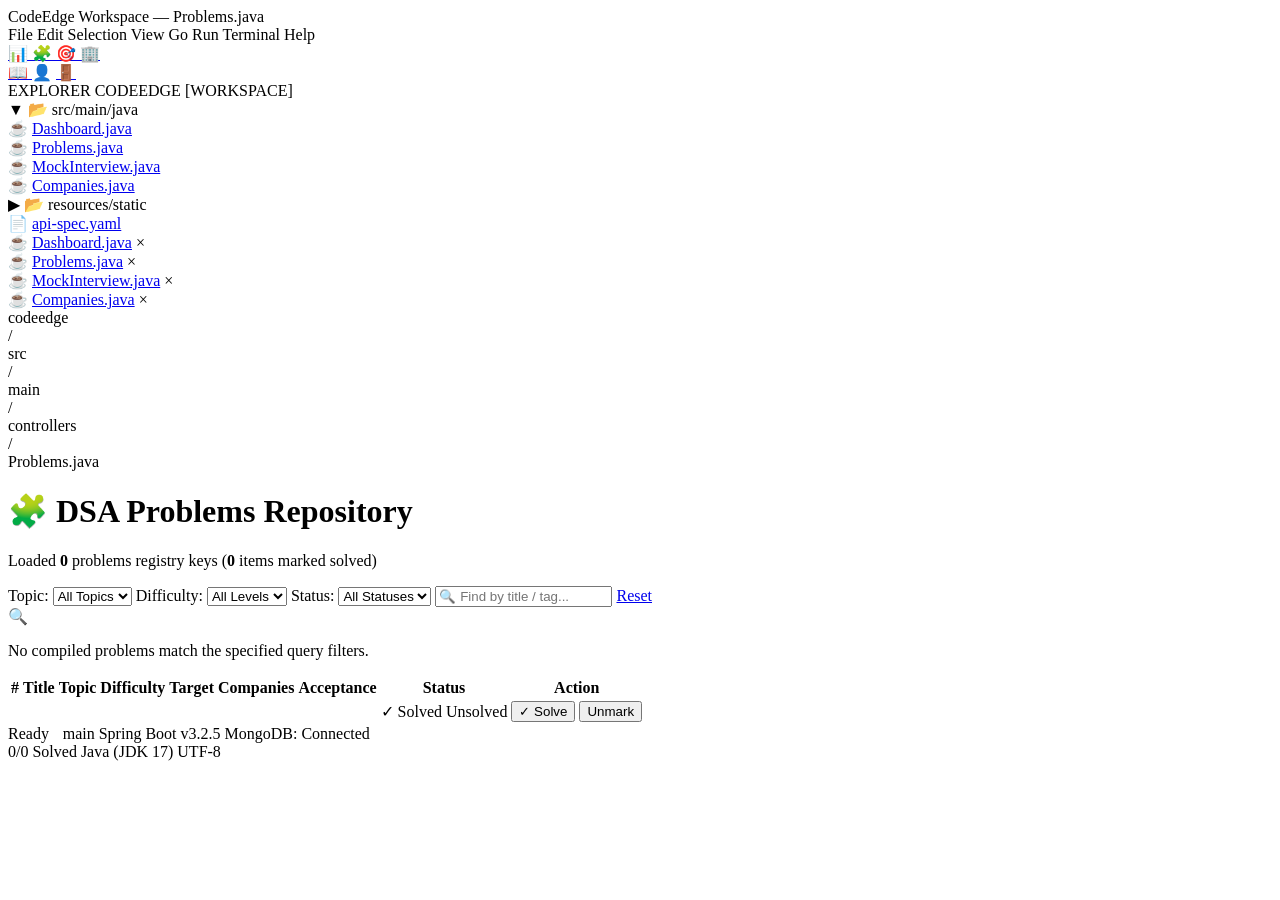
<file: src/main/resources/templates/problems.html>
<!DOCTYPE html>
<html lang="en" xmlns:th="http://www.thymeleaf.org">
<head>
  <meta charset="UTF-8"/>
  <meta name="viewport" content="width=device-width,initial-scale=1"/>
  <title>CodeEdge — Problems.java</title>
  <link rel="stylesheet" th:href="@{/css/style.css(v=2.0)}"/>
</head>
<body>
<div class="app-window">
  <!-- Window Titlebar -->
  <div class="titlebar">
    <div class="window-controls">
      <span class="control-btn close"></span>
      <span class="control-btn minimize"></span>
      <span class="control-btn maximize"></span>
    </div>
    <div class="app-title">CodeEdge Workspace — Problems.java</div>
    <div class="menu-bar">
      <span class="menu-item">File</span>
      <span class="menu-item">Edit</span>
      <span class="menu-item">Selection</span>
      <span class="menu-item">View</span>
      <span class="menu-item">Go</span>
      <span class="menu-item">Run</span>
      <span class="menu-item">Terminal</span>
      <span class="menu-item">Help</span>
    </div>
  </div>

  <!-- Workspace Container -->
  <div class="workspace-container">
    <!-- Activity Bar -->
    <aside class="activity-bar">
      <div class="activity-top">
        <a href="/" class="activity-btn" title="Dashboard">
          <span class="icon">📊</span>
        </a>
        <a href="/problems" class="activity-btn active" title="Problems Explorer">
          <span class="icon">🧩</span>
        </a>
        <a href="/interview" class="activity-btn" title="Mock Interview">
          <span class="icon">🎯</span>
        </a>
        <a href="/companies" class="activity-btn" title="Companies Bank">
          <span class="icon">🏢</span>
        </a>
      </div>
      <div class="activity-bottom">
        <a href="/swagger-ui.html" target="_blank" class="activity-btn" title="API Docs">
          <span class="icon">📖</span>
        </a>
        <span class="activity-btn" th:title="'Logged in as ' + ${#authentication.name}">
          <span class="icon">👤</span>
        </span>
        <form th:action="@{/logout}" method="post" id="logoutForm" style="display:none;"></form>
        <a href="javascript:document.getElementById('logoutForm').submit()" class="activity-btn" title="Logout">
          <span class="icon">🚪</span>
        </a>
      </div>
    </aside>

    <!-- Explorer Panel -->
    <aside class="side-panel">
      <div class="panel-header">
        <span class="panel-title">EXPLORER</span>
        <span class="panel-subtitle">CODEEDGE [WORKSPACE]</span>
      </div>
      <div class="explorer-tree">
        <div class="tree-item">
          <div class="tree-row">
            <span class="chevron">▼</span> <span class="folder-icon">📂</span> src/main/java
          </div>
          <div class="tree-children">
            <div class="tree-row">
              <span>☕</span> <a href="/">Dashboard.java</a>
            </div>
            <div class="tree-row active">
              <span>☕</span> <a href="/problems">Problems.java</a>
            </div>
            <div class="tree-row">
              <span>☕</span> <a href="/interview">MockInterview.java</a>
            </div>
            <div class="tree-row">
              <span>☕</span> <a href="/companies">Companies.java</a>
            </div>
          </div>
        </div>
        <div class="tree-item">
          <div class="tree-row">
            <span class="chevron">▶</span> <span class="folder-icon">📂</span> resources/static
          </div>
        </div>
        <div class="tree-item">
          <div class="tree-row">
            <span>📄</span> <a href="/swagger-ui.html" target="_blank">api-spec.yaml</a>
          </div>
        </div>
      </div>
    </aside>

    <!-- Editor Pane -->
    <main class="editor-pane">
      <!-- Tabs Bar -->
      <div class="tabs-bar">
        <div class="tab">
          <span class="tab-icon text-purple">☕</span>
          <a href="/">Dashboard.java</a>
          <span class="tab-close">×</span>
        </div>
        <div class="tab active">
          <span class="tab-icon text-yellow">☕</span>
          <a href="/problems">Problems.java</a>
          <span class="tab-close">×</span>
        </div>
        <div class="tab">
          <span class="tab-icon text-cyan">☕</span>
          <a href="/interview">MockInterview.java</a>
          <span class="tab-close">×</span>
        </div>
        <div class="tab">
          <span class="tab-icon text-green">☕</span>
          <a href="/companies">Companies.java</a>
          <span class="tab-close">×</span>
        </div>
      </div>

      <!-- Breadcrumbs Bar -->
      <div class="breadcrumbs-bar">
        <div class="crumb">codeedge</div>
        <span class="sep">/</span>
        <div class="crumb">src</div>
        <span class="sep">/</span>
        <div class="crumb">main</div>
        <span class="sep">/</span>
        <div class="crumb">controllers</div>
        <span class="sep">/</span>
        <div class="crumb text-active">Problems.java</div>
      </div>

      <!-- Scrollable Editor Content -->
      <div class="editor-content-scroll">
        <div class="page-header animate-in">
          <h1>🧩 DSA Problems Repository</h1>
          <p>
            Loaded <strong th:text="${totalCount}">0</strong> problems registry keys
            (<strong th:text="${solvedCount}" style="color:var(--green)">0</strong> items marked solved)
          </p>
        </div>

        <!-- Filter Bar -->
        <form method="get" action="/problems" class="animate-in delay-1">
          <div class="filter-bar">
            <span class="filter-label">Topic:</span>
            <select name="topic" class="filter-select auto-submit">
              <option value="ALL">All Topics</option>
              <option th:each="t : ${topics}" th:value="${t.name()}" th:text="${t.displayName}"
                      th:selected="${t.name() == selectedTopic}"></option>
            </select>

            <span class="filter-label">Difficulty:</span>
            <select name="difficulty" class="filter-select auto-submit">
              <option value="ALL">All Levels</option>
              <option th:each="d : ${difficulties}" th:value="${d.name()}" th:text="${d.name()}"
                      th:selected="${d.name() == selectedDifficulty}"></option>
            </select>

            <span class="filter-label">Status:</span>
            <select name="solved" class="filter-select auto-submit">
              <option value="ALL">All Statuses</option>
              <option value="false" th:selected="${selectedSolved == 'false'}">Unsolved</option>
              <option value="true"  th:selected="${selectedSolved == 'true'}">Solved</option>
            </select>

            <input type="text" name="search" class="filter-input" placeholder="🔍 Find by title / tag..."
                   th:value="${searchQuery}" oninput="onSearch(this)"/>

            <a href="/problems" class="btn btn-ghost btn-sm">Reset</a>
          </div>
        </form>

        <!-- Problems Table -->
        <div class="card animate-in delay-2">
          <div th:if="${#lists.isEmpty(problems)}" class="empty-state">
            <div class="empty-icon">🔍</div>
            <p>No compiled problems match the specified query filters.</p>
          </div>
          <div class="table-wrap" th:if="${!#lists.isEmpty(problems)}">
            <table class="problem-table">
              <thead>
                <tr>
                  <th>#</th>
                  <th>Title</th>
                  <th>Topic</th>
                  <th>Difficulty</th>
                  <th>Target Companies</th>
                  <th>Acceptance</th>
                  <th>Status</th>
                  <th>Action</th>
                </tr>
              </thead>
              <tbody>
                <tr th:each="p,i : ${problems}" th:class="${p.solved} ? 'solved-row' : ''">
                  <td style="color:var(--muted);font-family:'Fira Code', monospace;font-size:11px" th:text="${i.count}"></td>
                  <td>
                    <div style="display:flex;flex-direction:column;gap:2px">
                      <a class="title-link" th:href="${p.leetcodeLink}" target="_blank" th:text="${p.title}"></a>
                      <span th:if="${p.hint}" style="font-size:10px;color:var(--muted)" th:text="'💡 Hint: ' + ${p.hint}"></span>
                    </div>
                  </td>
                  <td style="color:var(--muted2)" th:text="${p.topic.displayName}"></td>
                  <td>
                    <span th:class="'badge badge-' + ${#strings.toLowerCase(p.difficulty.name())}"
                          th:text="${p.difficulty}"></span>
                  </td>
                  <td>
                    <div style="display:flex;flex-wrap:wrap;gap:4px">
                      <span class="company-tag" th:each="c : ${p.companies}" th:text="${c}"></span>
                    </div>
                  </td>
                  <td style="font-family:'Fira Code', monospace;font-size:11px;color:var(--muted)" th:text="${p.acceptanceRate != null ? p.acceptanceRate + '%' : '—'}"></td>
                  <td>
                    <span th:if="${p.solved}" class="badge badge-solved">✓ Solved</span>
                    <span th:unless="${p.solved}" class="badge badge-unsolved">Unsolved</span>
                  </td>
                  <td>
                    <button th:if="${!p.solved}"
                            th:onclick="'toggleSolve(\'' + ${p.id} + '\', false)'"
                            class="btn btn-success btn-sm">✓ Solve</button>
                    <button th:if="${p.solved}"
                            th:onclick="'toggleSolve(\'' + ${p.id} + '\', true)'"
                            class="btn btn-ghost btn-sm">Unmark</button>
                  </td>
                </tr>
              </tbody>
            </table>
          </div>
        </div>
      </div>
    </main>
  </div>

  <!-- Status Bar -->
  <footer class="status-bar">
    <div class="status-left">
      <span class="status-indicator live">Ready</span>
      <span class="status-item"><span style="color:rgba(255,255,255,0.7)"></span> main</span>
      <span class="status-item">Spring Boot v3.2.5</span>
      <span class="status-item">MongoDB: Connected</span>
    </div>
    <div class="status-right">
      <span class="status-item" th:text="${solvedCount + '/' + totalCount + ' Solved'}">0/0 Solved</span>
      <span class="status-item">Java (JDK 17)</span>
      <span class="status-item">UTF-8</span>
    </div>
  </footer>
</div>

<script th:src="@{/js/app.js(v=2.0)}"></script>
</body>
</html>
</file>
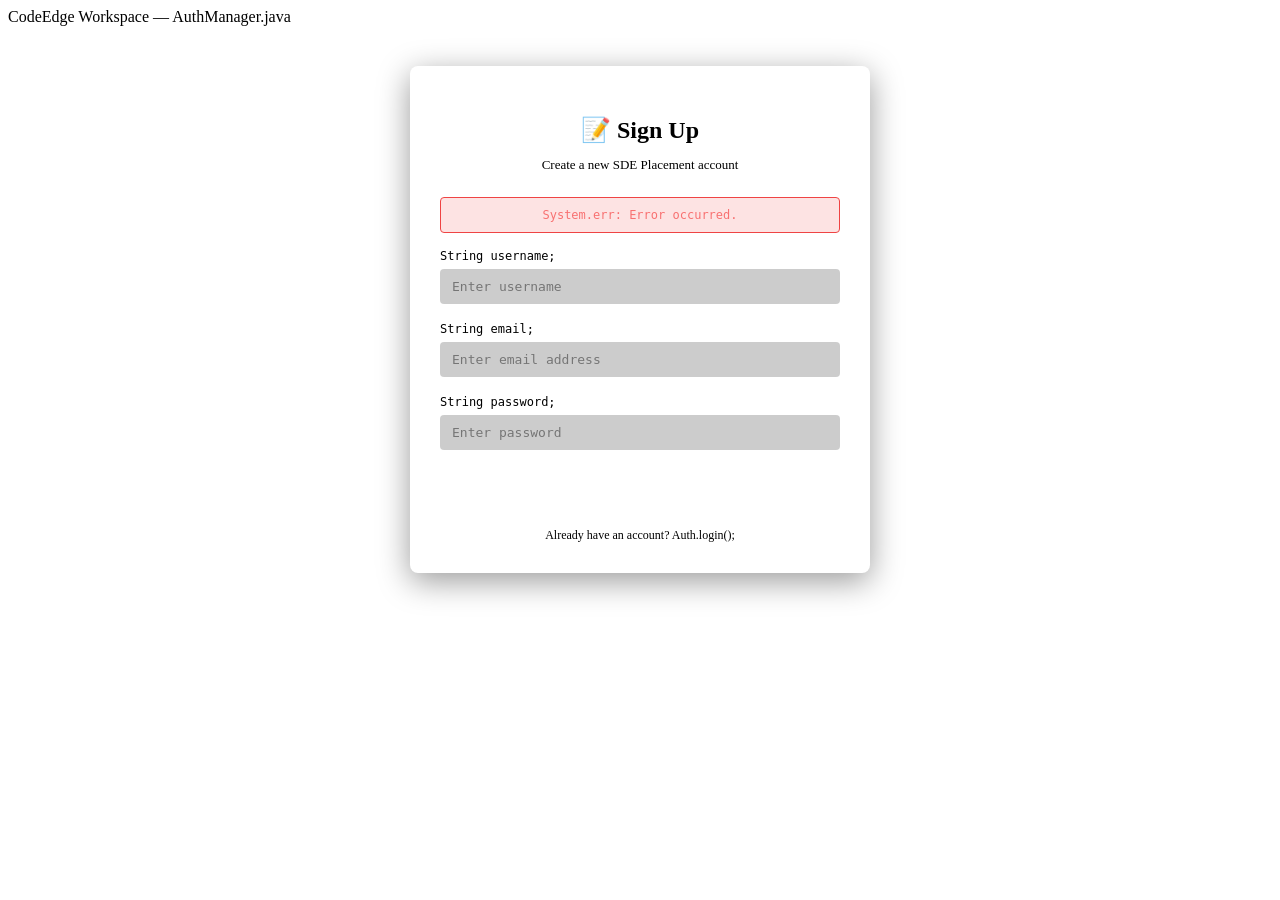
<file: src/main/resources/templates/signup.html>
<!DOCTYPE html>
<html lang="en" xmlns:th="http://www.thymeleaf.org">
<head>
  <meta charset="UTF-8"/>
  <meta name="viewport" content="width=device-width,initial-scale=1"/>
  <title>CodeEdge — Register.java</title>
  <link rel="stylesheet" th:href="@{/css/style.css(v=2.0)}"/>
  <style>
    .auth-container {
      display: flex;
      flex-direction: column;
      align-items: center;
      justify-content: center;
      height: 100%;
      padding: 40px;
    }
    .auth-card {
      width: 400px;
      padding: 30px;
      background: var(--bg-card);
      border: 1px solid var(--border);
      border-radius: 8px;
      box-shadow: 0 8px 32px rgba(0, 0, 0, 0.4);
      backdrop-filter: blur(8px);
      text-align: left;
    }
    .auth-header {
      margin-bottom: 24px;
      text-align: center;
    }
    .auth-header h2 {
      font-size: 24px;
      color: var(--text-active);
      margin-bottom: 8px;
      font-weight: 600;
    }
    .auth-header p {
      font-size: 13px;
      color: var(--muted);
    }
    .form-group {
      margin-bottom: 18px;
    }
    .form-group label {
      display: block;
      font-size: 12px;
      color: var(--text-active);
      margin-bottom: 6px;
      font-family: monospace;
    }
    .form-control {
      width: 100%;
      padding: 10px 12px;
      background: rgba(0, 0, 0, 0.2);
      border: 1px solid var(--border);
      border-radius: 4px;
      color: var(--text-active);
      font-family: monospace;
      font-size: 13px;
      box-sizing: border-box;
      transition: border-color 0.2s;
    }
    .form-control:focus {
      outline: none;
      border-color: var(--accent);
    }
    .auth-btn {
      width: 100%;
      padding: 12px;
      background: var(--accent);
      border: none;
      border-radius: 4px;
      color: #fff;
      font-size: 14px;
      font-weight: 600;
      cursor: pointer;
      font-family: monospace;
      transition: opacity 0.2s;
    }
    .auth-btn:hover {
      opacity: 0.9;
    }
    .auth-footer {
      margin-top: 20px;
      text-align: center;
      font-size: 12px;
      color: var(--muted);
    }
    .auth-footer a {
      color: var(--accent);
      text-decoration: none;
    }
    .auth-footer a:hover {
      text-decoration: underline;
    }
    .alert {
      padding: 10px;
      border-radius: 4px;
      font-size: 12px;
      font-family: monospace;
      margin-bottom: 16px;
      text-align: center;
    }
    .alert-error {
      background: rgba(239, 68, 68, 0.15);
      border: 1px solid rgb(239, 68, 68);
      color: rgb(248, 113, 113);
    }
  </style>
</head>
<body>
<div class="app-window">
  <!-- Window Titlebar -->
  <div class="titlebar">
    <div class="window-controls">
      <span class="control-btn close"></span>
      <span class="control-btn minimize"></span>
      <span class="control-btn maximize"></span>
    </div>
    <div class="app-title">CodeEdge Workspace — AuthManager.java</div>
  </div>

  <div class="workspace-container">
    <main style="flex:1; background: var(--bg-main);">
      <div class="auth-container">
        <div class="auth-card">
          <div class="auth-header">
            <h2>📝 Sign Up</h2>
            <p>Create a new SDE Placement account</p>
          </div>

          <!-- Alert Block -->
          <div th:if="${error}" class="alert alert-error" th:text="${error}">
            System.err: Error occurred.
          </div>

          <form th:action="@{/signup}" method="post">
            <div class="form-group">
              <label for="username">String username;</label>
              <input type="text" id="username" name="username" class="form-control" placeholder="Enter username" required autofocus/>
            </div>
            <div class="form-group">
              <label for="email">String email;</label>
              <input type="email" id="email" name="email" class="form-control" placeholder="Enter email address" required/>
            </div>
            <div class="form-group">
              <label for="password">String password;</label>
              <input type="password" id="password" name="password" class="form-control" placeholder="Enter password" required minlength="6"/>
            </div>
            <button type="submit" class="auth-btn">Auth.signup();</button>
          </form>

          <div class="auth-footer">
            Already have an account? <a href="/login">Auth.login();</a>
          </div>
        </div>
      </div>
    </main>
  </div>
</div>
</body>
</html>
</file>
